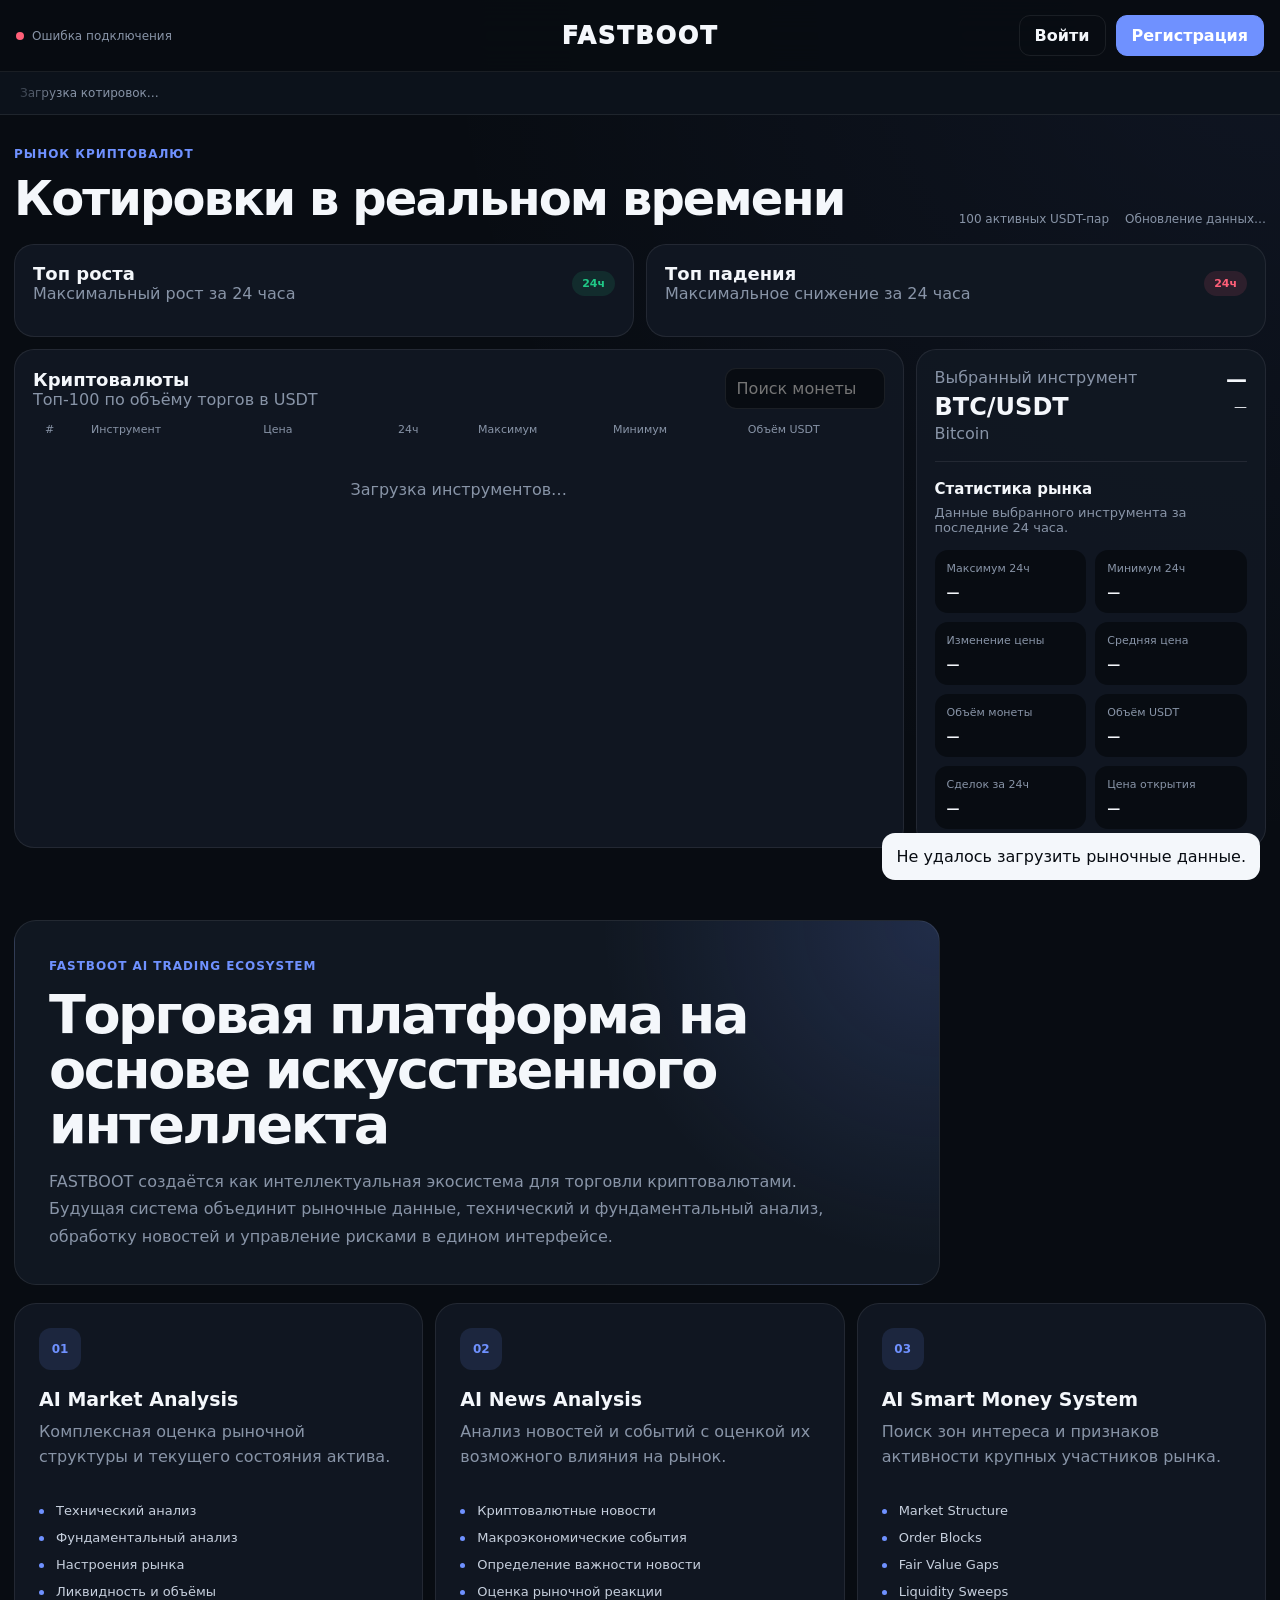
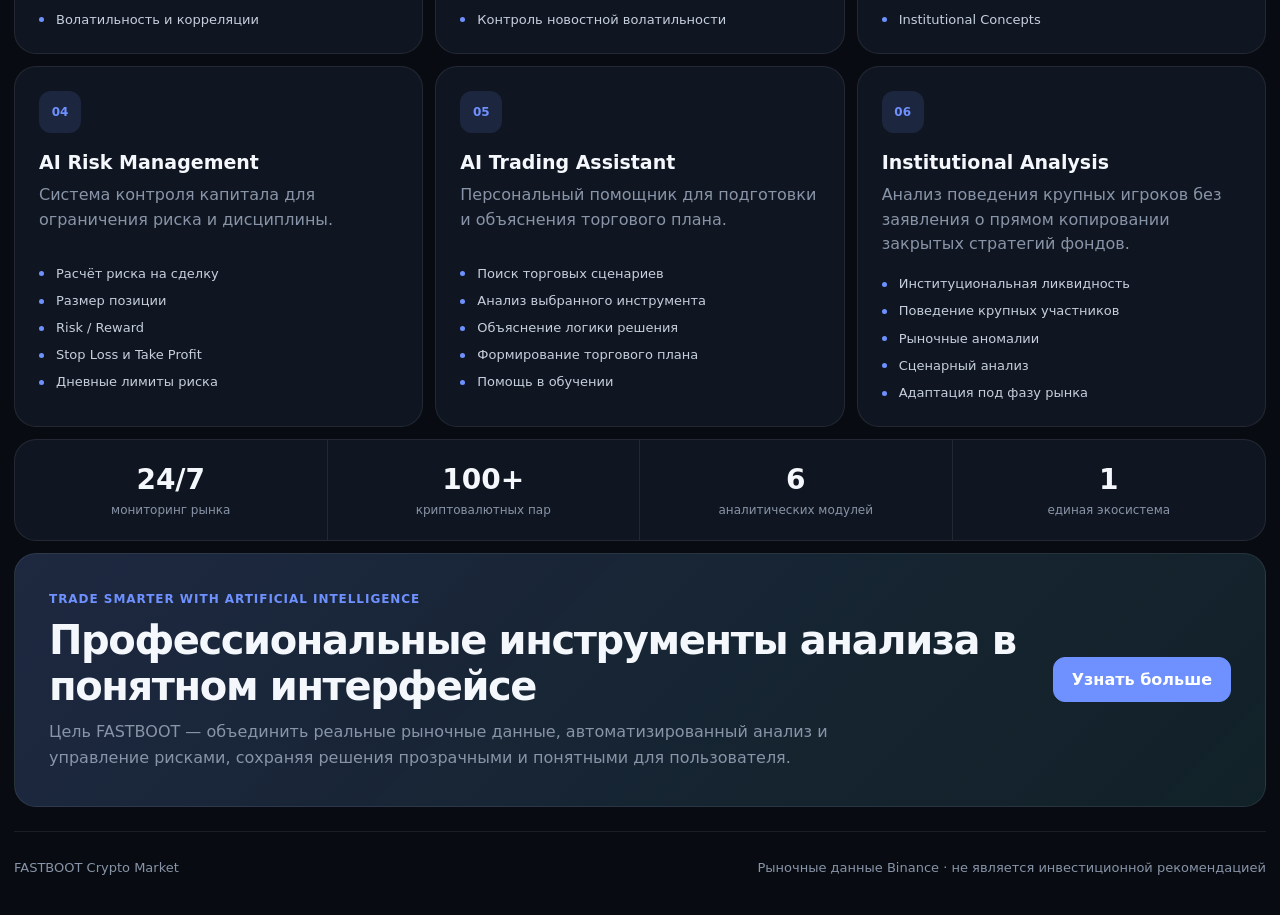
<file: index.html>
<!doctype html>
<html lang="ru">
<head>
  <meta charset="UTF-8">
  <meta name="viewport" content="width=device-width, initial-scale=1, maximum-scale=1">
  <meta name="theme-color" content="#080c12">
  <meta name="description" content="FASTBOOT — обзор криптовалютного рынка с реальными котировками.">
  <title>FASTBOOT — Crypto Market</title>
  <link rel="stylesheet" href="styles.css">
</head>

<body>
  <header class="topbar">
    <div class="topbar-side topbar-left">
      <div class="status-wrap">
        <span id="connectionDot" class="connection-dot"></span>
        <span id="connectionText">Подключение…</span>
      </div>
    </div>

    <a class="brand" href="#" aria-label="FASTBOOT — главная">FASTBOOT</a>

    <div class="topbar-side auth-actions">
      <a id="loginButton" class="auth-button ghost-button" href="login.html">
        Войти
      </a>
      <a id="registerButton" class="auth-button primary-button" href="register.html">
        Регистрация
      </a>
    </div>
  </header>

  <section class="ticker-bar" aria-label="Криптовалютные котировки">
    <div id="tickerTrack" class="ticker-track">
      <span class="ticker-loading">Загрузка котировок…</span>
    </div>
  </section>

  <main class="app-shell">
    <section class="market-overview">
      <div>
        <span class="section-kicker">Рынок криптовалют</span>
        <h1>Котировки в реальном времени</h1>
      </div>

      <div class="overview-meta">
        <span>100 активных USDT-пар</span>
        <span id="lastUpdate">Обновление данных…</span>
      </div>
    </section>

    <section class="movers-grid">
      <article class="panel mover-panel">
        <div class="section-head">
          <div>
            <h2>Топ роста</h2>
            <span class="muted">Максимальный рост за 24 часа</span>
          </div>
          <span class="mover-badge up">24ч</span>
        </div>
        <div id="topGainers" class="mover-list"></div>
      </article>

      <article class="panel mover-panel">
        <div class="section-head">
          <div>
            <h2>Топ падения</h2>
            <span class="muted">Максимальное снижение за 24 часа</span>
          </div>
          <span class="mover-badge down">24ч</span>
        </div>
        <div id="topLosers" class="mover-list"></div>
      </article>
    </section>

    <section class="main-grid">
      <article class="panel market-list-panel">
        <div class="section-head market-list-head">
          <div>
            <h2>Криптовалюты</h2>
            <span class="muted">Топ‑100 по объёму торгов в USDT</span>
          </div>

          <input id="searchInput" class="search-input"
            type="search" placeholder="Поиск монеты">
        </div>

        <div class="market-table-head">
          <span>#</span>
          <span>Инструмент</span>
          <span>Цена</span>
          <span>24ч</span>
          <span>Максимум</span>
          <span>Минимум</span>
          <span>Объём USDT</span>
        </div>

        <div id="symbols" class="market-list">
          <div class="list-loading">Загрузка инструментов…</div>
        </div>
      </article>

      <aside class="panel selected-market-panel">
        <div class="selected-header">
          <div>
            <span class="muted">Выбранный инструмент</span>
            <h2 id="selectedSymbol">BTC/USDT</h2>
            <span id="selectedName" class="muted">Bitcoin</span>
          </div>

          <div class="selected-price">
            <strong id="selectedPrice">—</strong>
            <span id="selectedChange">—</span>
          </div>
        </div>

        <div class="selected-divider"></div>

        <h3>Статистика рынка</h3>
        <p class="selected-description">
          Данные выбранного инструмента за последние 24 часа.
        </p>

        <div class="stats-grid">
          <div>
            <span>Максимум 24ч</span>
            <strong id="dayHigh">—</strong>
          </div>

          <div>
            <span>Минимум 24ч</span>
            <strong id="dayLow">—</strong>
          </div>

          <div>
            <span>Изменение цены</span>
            <strong id="priceChange">—</strong>
          </div>

          <div>
            <span>Средняя цена</span>
            <strong id="weightedAverage">—</strong>
          </div>

          <div>
            <span>Объём монеты</span>
            <strong id="baseVolume">—</strong>
          </div>

          <div>
            <span>Объём USDT</span>
            <strong id="quoteVolume">—</strong>
          </div>

          <div>
            <span>Сделок за 24ч</span>
            <strong id="tradeCount">—</strong>
          </div>

          <div>
            <span>Цена открытия</span>
            <strong id="openPrice">—</strong>
          </div>
        </div>
      </aside>
    </section>

    <section class="ai-ecosystem-section" id="ai-ecosystem">
      <div class="ai-hero">
        <div class="ai-hero-copy">
          <span class="section-kicker">FASTBOOT AI TRADING ECOSYSTEM</span>
          <h2>Торговая платформа на основе искусственного интеллекта</h2>
          <p>
            FASTBOOT создаётся как интеллектуальная экосистема для торговли
            криптовалютами. Будущая система объединит рыночные данные,
            технический и фундаментальный анализ, обработку новостей и
            управление рисками в едином интерфейсе.
          </p>
        </div>
      </div>

      <div class="ai-features-grid">
        <article class="ai-feature-card">
          <div class="ai-feature-icon">01</div>
          <h3>AI Market Analysis</h3>
          <p>
            Комплексная оценка рыночной структуры и текущего состояния актива.
          </p>
          <ul>
            <li>Технический анализ</li>
            <li>Фундаментальный анализ</li>
            <li>Настроения рынка</li>
            <li>Ликвидность и объёмы</li>
            <li>Волатильность и корреляции</li>
          </ul>
        </article>

        <article class="ai-feature-card">
          <div class="ai-feature-icon">02</div>
          <h3>AI News Analysis</h3>
          <p>
            Анализ новостей и событий с оценкой их возможного влияния на рынок.
          </p>
          <ul>
            <li>Криптовалютные новости</li>
            <li>Макроэкономические события</li>
            <li>Определение важности новости</li>
            <li>Оценка рыночной реакции</li>
            <li>Контроль новостной волатильности</li>
          </ul>
        </article>

        <article class="ai-feature-card">
          <div class="ai-feature-icon">03</div>
          <h3>AI Smart Money System</h3>
          <p>
            Поиск зон интереса и признаков активности крупных участников рынка.
          </p>
          <ul>
            <li>Market Structure</li>
            <li>Order Blocks</li>
            <li>Fair Value Gaps</li>
            <li>Liquidity Sweeps</li>
            <li>Institutional Concepts</li>
          </ul>
        </article>

        <article class="ai-feature-card">
          <div class="ai-feature-icon">04</div>
          <h3>AI Risk Management</h3>
          <p>
            Система контроля капитала для ограничения риска и дисциплины.
          </p>
          <ul>
            <li>Расчёт риска на сделку</li>
            <li>Размер позиции</li>
            <li>Risk / Reward</li>
            <li>Stop Loss и Take Profit</li>
            <li>Дневные лимиты риска</li>
          </ul>
        </article>

        <article class="ai-feature-card">
          <div class="ai-feature-icon">05</div>
          <h3>AI Trading Assistant</h3>
          <p>
            Персональный помощник для подготовки и объяснения торгового плана.
          </p>
          <ul>
            <li>Поиск торговых сценариев</li>
            <li>Анализ выбранного инструмента</li>
            <li>Объяснение логики решения</li>
            <li>Формирование торгового плана</li>
            <li>Помощь в обучении</li>
          </ul>
        </article>

        <article class="ai-feature-card">
          <div class="ai-feature-icon">06</div>
          <h3>Institutional Analysis</h3>
          <p>
            Анализ поведения крупных игроков без заявления о прямом копировании
            закрытых стратегий фондов.
          </p>
          <ul>
            <li>Институциональная ликвидность</li>
            <li>Поведение крупных участников</li>
            <li>Рыночные аномалии</li>
            <li>Сценарный анализ</li>
            <li>Адаптация под фазу рынка</li>
          </ul>
        </article>
      </div>

      <div class="ai-metrics">
        <div>
          <strong>24/7</strong>
          <span>мониторинг рынка</span>
        </div>
        <div>
          <strong>100+</strong>
          <span>криптовалютных пар</span>
        </div>
        <div>
          <strong>6</strong>
          <span>аналитических модулей</span>
        </div>
        <div>
          <strong>1</strong>
          <span>единая экосистема</span>
        </div>
      </div>

      <div class="ai-closing-banner">
        <div>
          <span class="section-kicker">TRADE SMARTER WITH ARTIFICIAL INTELLIGENCE</span>
          <h2>Профессиональные инструменты анализа в понятном интерфейсе</h2>
          <p>
            Цель FASTBOOT — объединить реальные рыночные данные,
            автоматизированный анализ и управление рисками, сохраняя решения
            прозрачными и понятными для пользователя.
          </p>
        </div>

        <button id="learnMoreButton" class="ai-cta-button" type="button">
          Узнать больше
        </button>
      </div>
    </section>
  </main>

  <footer class="footer">
    <span>FASTBOOT Crypto Market</span>
    <span>Рыночные данные Binance · не является инвестиционной рекомендацией</span>
  </footer>

  <div id="toast" class="toast hidden" role="status" aria-live="polite"></div>
  <script src="app.js"></script>

  <div id="projectInfoModal" class="project-info-overlay hidden" role="dialog" aria-modal="true" aria-labelledby="projectInfoTitle">
    <article class="project-info-card">
      <button id="closeProjectInfoModal" class="project-info-close" type="button" aria-label="Закрыть">×</button>

      <span class="section-kicker">FASTBOOT PLATFORM</span>
      <h2 id="projectInfoTitle">Как устроен FASTBOOT</h2>

      <p class="project-info-lead">
        FASTBOOT объединяет анализ рынка, автоматический AI-режим,
        ручные торговые сигналы, управление риском и торговый терминал.
      </p>

      <div class="project-info-grid">
        <section>
          <strong>AI Assistant</strong>
          <p>
            Специализированные агенты анализируют цену, объёмы, новости,
            ликвидность, структуру рынка и действия крупных участников.
          </p>
        </section>

        <section>
          <strong>Два режима</strong>
          <p>
            В автоматическом режиме система сопровождает сделки самостоятельно.
            В ручном пользователь изучает анализ и подтверждает каждый вход.
          </p>
        </section>

        <section>
          <strong>Risk Engine</strong>
          <p>
            Перед входом рассчитываются объём позиции, маржа, кредитное плечо,
            ожидаемый убыток, потенциальная прибыль и цена ликвидации.
          </p>
        </section>

        <section>
          <strong>Trading Terminal</strong>
          <p>
            Ручная торговля с Market и Limit ордерами, TP/SL,
            кредитным плечом, историей сделок и контролем комиссий.
          </p>
        </section>
      </div>

      <div class="project-info-article">
        <h3>Как формируется торговый сценарий</h3>
        <p>
          Сначала быстрый сканер отбирает монеты с заметным изменением цены,
          объёма или волатильности. Затем шесть AI-агентов формируют независимые
          оценки. Trading Assistant объединяет их в сценарий, а Risk Management
          проверяет вход, Stop Loss, Take Profit и соотношение риска к прибыли.
        </p>
        <p>
          AI не должен напрямую распоряжаться балансом. Сначала создаётся сигнал,
          затем сервер повторно проверяет цену и риск, и только после подтверждения
          пользователя отправляет ордер на исполнение.
        </p>
      </div>

      <p class="project-info-risk">
        Торговля цифровыми активами связана с риском. Расчёты и сигналы
        не гарантируют положительный результат.
      </p>
    </article>
  </div>

</body>
</html>
</file>
<file: styles.css>
:root {
  color-scheme: dark;
  --bg: #080c12;
  --panel: #111823;
  --panel-soft: #17202d;
  --text: #f4f7fb;
  --muted: #8894a7;
  --accent: #6f91ff;
  --border: rgba(255, 255, 255, 0.08);
  --green: #20c987;
  --red: #ff5f78;
  --warning: #ffbd66;
}

* { box-sizing: border-box; }

body {
  margin: 0;
  min-width: 320px;
  background:
    radial-gradient(circle at top right, rgba(111, 145, 255, 0.07), transparent 30%),
    var(--bg);
  color: var(--text);
  font-family: Inter, ui-sans-serif, system-ui, -apple-system, BlinkMacSystemFont, "Segoe UI", sans-serif;
}

button, input { font: inherit; }
button { cursor: pointer; }
a { color: inherit; text-decoration: none; }

.topbar {
  position: sticky;
  top: 0;
  z-index: 50;
  display: grid;
  grid-template-columns: 1fr auto 1fr;
  align-items: center;
  min-height: 72px;
  padding: 0 max(16px, calc((100vw - 1280px) / 2));
  border-bottom: 1px solid var(--border);
  background: rgba(8, 12, 18, 0.92);
  backdrop-filter: blur(18px);
}

.brand {
  grid-column: 2;
  font-size: 24px;
  font-weight: 950;
  letter-spacing: 0.08em;
}

.topbar-side { display: flex; align-items: center; }
.topbar-left { justify-content: flex-start; }
.auth-actions { justify-content: flex-end; gap: 10px; }

.status-wrap {
  display: flex;
  align-items: center;
  gap: 8px;
  color: var(--muted);
  font-size: 12px;
}

.connection-dot {
  width: 8px;
  height: 8px;
  border-radius: 50%;
  background: var(--warning);
}

.connection-dot.online {
  background: var(--green);
  box-shadow: 0 0 0 4px rgba(32, 201, 135, 0.1);
}

.connection-dot.offline { background: var(--red); }

.auth-button {
  border-radius: 11px;
  padding: 10px 15px;
  font-weight: 750;
}

.ghost-button {
  border: 1px solid var(--border);
  background: transparent;
  color: var(--text);
}

.primary-button {
  border: 1px solid var(--accent);
  background: var(--accent);
  color: white;
}

.ticker-bar {
  position: relative;
  z-index: 30;
  width: 100%;
  overflow: hidden;
  border-bottom: 1px solid var(--border);
  background: #0c121b;
}

.ticker-bar::before,
.ticker-bar::after {
  position: absolute;
  top: 0;
  bottom: 0;
  z-index: 2;
  width: 60px;
  content: "";
  pointer-events: none;
}

.ticker-bar::before {
  left: 0;
  background: linear-gradient(90deg, #0c121b, transparent);
}

.ticker-bar::after {
  right: 0;
  background: linear-gradient(270deg, #0c121b, transparent);
}

.ticker-track {
  display: flex;
  width: max-content;
  min-height: 42px;
  align-items: center;
  animation: ticker-scroll 55s linear infinite;
}

.ticker-track:hover { animation-play-state: paused; }
.ticker-group { display: flex; flex-shrink: 0; align-items: center; }

.ticker-item {
  display: inline-flex;
  align-items: center;
  gap: 7px;
  padding: 0 18px;
  border-right: 1px solid var(--border);
  font-size: 12px;
  white-space: nowrap;
}

.ticker-symbol { font-weight: 800; }
.ticker-loading { padding: 12px 20px; color: var(--muted); font-size: 12px; }

@keyframes ticker-scroll {
  from { transform: translateX(0); }
  to { transform: translateX(-50%); }
}

.app-shell {
  width: min(100% - 28px, 1280px);
  margin: 28px auto 0;
}

.market-overview {
  display: flex;
  align-items: flex-end;
  justify-content: space-between;
  gap: 18px;
  margin-bottom: 18px;
}

.section-kicker {
  color: var(--accent);
  font-size: 12px;
  font-weight: 800;
  text-transform: uppercase;
  letter-spacing: 0.08em;
}

.market-overview h1 {
  margin: 8px 0 0;
  font-size: clamp(28px, 5vw, 48px);
  letter-spacing: -0.04em;
}

.overview-meta {
  display: flex;
  gap: 16px;
  color: var(--muted);
  font-size: 12px;
}

.panel {
  border: 1px solid var(--border);
  border-radius: 20px;
  padding: 18px;
  background: rgba(17, 24, 35, 0.94);
}

.movers-grid {
  display: grid;
  grid-template-columns: 1fr 1fr;
  gap: 12px;
  margin-bottom: 12px;
}

.section-head {
  display: flex;
  align-items: center;
  justify-content: space-between;
  gap: 16px;
}

h2, h3 { margin: 0; }
h2 { font-size: 18px; }
h3 { font-size: 15px; }

.muted { color: var(--muted); }

.mover-badge {
  border-radius: 999px;
  padding: 6px 10px;
  font-size: 11px;
  font-weight: 800;
}

.mover-badge.up {
  background: rgba(32, 201, 135, 0.12);
  color: var(--green);
}

.mover-badge.down {
  background: rgba(255, 95, 120, 0.12);
  color: var(--red);
}

.mover-list {
  display: grid;
  grid-template-columns: repeat(5, minmax(0, 1fr));
  gap: 7px;
  margin-top: 15px;
}

.mover-item {
  border: 1px solid transparent;
  border-radius: 13px;
  padding: 11px;
  background: var(--bg);
  color: var(--text);
  text-align: left;
}

.mover-item:hover,
.mover-item.selected {
  border-color: var(--accent);
}

.mover-item strong,
.mover-item span {
  display: block;
}

.mover-item strong {
  overflow: hidden;
  text-overflow: ellipsis;
}

.mover-item .mover-price {
  margin: 7px 0 4px;
  font-size: 12px;
}

.main-grid {
  display: grid;
  grid-template-columns: minmax(0, 1.65fr) minmax(300px, 0.65fr);
  gap: 12px;
}

.market-list-panel { min-width: 0; }
.market-list-head { margin-bottom: 14px; }

.search-input {
  width: 160px;
  border: 1px solid var(--border);
  border-radius: 11px;
  outline: none;
  padding: 10px 11px;
  background: var(--bg);
  color: var(--text);
}

.search-input:focus { border-color: var(--accent); }

.market-table-head,
.market-row {
  display: grid;
  grid-template-columns: 36px minmax(125px, 1.3fr) minmax(90px, 1fr) 70px minmax(85px, 1fr) minmax(85px, 1fr) minmax(100px, 1fr);
  align-items: center;
  gap: 10px;
}

.market-table-head {
  padding: 0 12px 9px;
  color: var(--muted);
  font-size: 11px;
}

.market-list {
  display: grid;
  gap: 4px;
  max-height: 670px;
  overflow: auto;
  scrollbar-width: thin;
}

.market-row {
  width: 100%;
  border: 1px solid transparent;
  border-radius: 13px;
  padding: 11px 12px;
  background: transparent;
  color: var(--text);
  text-align: left;
}

.market-row:hover,
.market-row.selected {
  border-color: var(--border);
  background: rgba(255, 255, 255, 0.04);
}

.market-rank { color: var(--muted); }

.market-name strong,
.market-name span {
  display: block;
}

.market-name span {
  margin-top: 3px;
  color: var(--muted);
  font-size: 11px;
}

.market-value { text-align: right; font-size: 13px; }
.up { color: var(--green) !important; }
.down { color: var(--red) !important; }

.list-loading,
.empty-list {
  padding: 35px 10px;
  color: var(--muted);
  text-align: center;
}

.selected-market-panel {
  position: sticky;
  top: 126px;
  align-self: start;
}

.selected-header {
  display: flex;
  justify-content: space-between;
  gap: 16px;
}

.selected-header h2 {
  margin: 6px 0 3px;
  font-size: 24px;
}

.selected-price {
  text-align: right;
}

.selected-price strong,
.selected-price span {
  display: block;
}

.selected-price strong {
  font-size: 21px;
}

.selected-price span {
  margin-top: 7px;
  font-size: 13px;
}

.selected-divider {
  height: 1px;
  margin: 18px 0;
  background: var(--border);
}

.selected-description {
  margin: 7px 0 15px;
  color: var(--muted);
  font-size: 13px;
}

.stats-grid {
  display: grid;
  grid-template-columns: 1fr 1fr;
  gap: 9px;
}

.stats-grid div {
  border-radius: 13px;
  padding: 12px;
  background: var(--bg);
}

.stats-grid span {
  display: block;
  margin-bottom: 7px;
  color: var(--muted);
  font-size: 11px;
}

.stats-grid strong {
  overflow-wrap: anywhere;
  font-size: 13px;
}

.footer {
  display: flex;
  width: min(100% - 28px, 1280px);
  justify-content: space-between;
  gap: 16px;
  margin: 0 auto;
  border-top: 1px solid var(--border);
  padding: 28px 0 40px;
  color: var(--muted);
  font-size: 13px;
}

.toast {
  position: fixed;
  right: 20px;
  bottom: 20px;
  z-index: 100;
  min-width: 260px;
  max-width: calc(100% - 40px);
  border-radius: 13px;
  padding: 14px;
  background: var(--text);
  color: var(--bg);
  text-align: center;
}

.hidden { display: none !important; }

@media (max-width: 1050px) {
  .main-grid { grid-template-columns: 1fr; }
  .selected-market-panel { position: static; }
  .mover-list { grid-template-columns: repeat(3, 1fr); }
}

@media (max-width: 760px) {
  .topbar { grid-template-columns: auto 1fr auto; padding: 0 12px; }
  .brand { grid-column: 2; justify-self: center; font-size: 20px; }
  .status-wrap span:last-child { display: none; }
  .auth-actions { gap: 6px; }
  .auth-button { padding: 8px 10px; font-size: 12px; }

  .market-overview {
    align-items: flex-start;
    flex-direction: column;
  }

  .overview-meta { flex-direction: column; gap: 4px; }
  .movers-grid { grid-template-columns: 1fr; }
  .mover-list { grid-template-columns: repeat(2, 1fr); }

  .market-table-head {
    display: none;
  }

  .market-row {
    grid-template-columns: 28px minmax(110px, 1fr) auto 62px;
  }

  .market-row .mobile-hidden {
    display: none;
  }

  .stats-grid { grid-template-columns: 1fr 1fr; }
  .footer { flex-direction: column; }
}

@media (max-width: 440px) {
.ghost-button { display: none;
}
  .topbar { grid-template-columns: 28px 1fr auto; }
  .brand { font-size: 18px; }
  .market-list-head {
    align-items: flex-start;
    flex-direction: column;
  }
  .search-input { width: 100%; }
  .stats-grid { grid-template-columns: 1fr; }
}


.ai-ecosystem-section {
  margin-top: 72px;
  padding-bottom: 24px;
}

.ai-hero {
  display: grid;
  grid-template-columns: minmax(0, 1.5fr) minmax(260px, 0.5fr);
  gap: 18px;
  align-items: stretch;
  margin-bottom: 18px;
}

.ai-hero-copy,
.ai-status-card,
.ai-feature-card,
.ai-closing-banner,
.ai-metrics {
  border: 1px solid var(--border);
  border-radius: 22px;
  background: rgba(17, 24, 35, 0.94);
}

.ai-hero-copy {
  padding: 34px;
  background:
    radial-gradient(circle at top right, rgba(111, 145, 255, 0.18), transparent 34%),
    rgba(17, 24, 35, 0.96);
}

.ai-hero-copy h2 {
  max-width: 760px;
  margin: 13px 0 16px;
  font-size: clamp(30px, 5vw, 54px);
  line-height: 1.02;
  letter-spacing: -0.045em;
}

.ai-hero-copy p {
  max-width: 820px;
  margin: 0;
  color: var(--muted);
  font-size: 16px;
  line-height: 1.7;
}

.ai-status-card {
  display: flex;
  flex-direction: column;
  justify-content: center;
  padding: 28px;
}

.ai-status-label {
  color: var(--accent);
  font-size: 12px;
  font-weight: 800;
  letter-spacing: 0.08em;
  text-transform: uppercase;
}

.ai-status-card strong {
  margin: 12px 0;
  font-size: 28px;
}

.ai-status-card p {
  margin: 0;
  color: var(--muted);
  line-height: 1.55;
}

.ai-features-grid {
  display: grid;
  grid-template-columns: repeat(3, minmax(0, 1fr));
  gap: 12px;
}

.ai-feature-card {
  min-height: 100%;
  padding: 24px;
  transition: transform 180ms ease, border-color 180ms ease;
}

.ai-feature-card:hover {
  transform: translateY(-3px);
  border-color: rgba(111, 145, 255, 0.45);
}

.ai-feature-icon {
  display: grid;
  width: 42px;
  height: 42px;
  place-items: center;
  margin-bottom: 18px;
  border-radius: 12px;
  background: rgba(111, 145, 255, 0.13);
  color: var(--accent);
  font-size: 12px;
  font-weight: 900;
}

.ai-feature-card h3 {
  margin-bottom: 10px;
  font-size: 19px;
}

.ai-feature-card > p {
  min-height: 64px;
  margin: 0 0 18px;
  color: var(--muted);
  line-height: 1.55;
}

.ai-feature-card ul {
  display: grid;
  gap: 9px;
  margin: 0;
  padding: 0;
  list-style: none;
}

.ai-feature-card li {
  position: relative;
  padding-left: 17px;
  color: #c6cfdd;
  font-size: 13px;
  line-height: 1.4;
}

.ai-feature-card li::before {
  position: absolute;
  top: 0.52em;
  left: 0;
  width: 5px;
  height: 5px;
  border-radius: 50%;
  background: var(--accent);
  content: "";
}

.ai-metrics {
  display: grid;
  grid-template-columns: repeat(4, 1fr);
  margin-top: 12px;
  overflow: hidden;
}

.ai-metrics div {
  padding: 23px;
  border-right: 1px solid var(--border);
  text-align: center;
}

.ai-metrics div:last-child {
  border-right: 0;
}

.ai-metrics strong,
.ai-metrics span {
  display: block;
}

.ai-metrics strong {
  margin-bottom: 7px;
  font-size: 28px;
}

.ai-metrics span {
  color: var(--muted);
  font-size: 12px;
}

.ai-closing-banner {
  display: flex;
  align-items: center;
  justify-content: space-between;
  gap: 32px;
  margin-top: 12px;
  padding: 34px;
  background:
    linear-gradient(135deg, rgba(111, 145, 255, 0.14), rgba(32, 201, 135, 0.06)),
    rgba(17, 24, 35, 0.96);
}

.ai-closing-banner h2 {
  margin: 10px 0;
  font-size: clamp(25px, 4vw, 40px);
  letter-spacing: -0.035em;
}

.ai-closing-banner p {
  max-width: 820px;
  margin: 0;
  color: var(--muted);
  line-height: 1.65;
}

.ai-cta-button {
  flex-shrink: 0;
  border: 1px solid var(--accent);
  border-radius: 12px;
  padding: 12px 18px;
  background: var(--accent);
  color: white;
  font-weight: 800;
}

@media (max-width: 1000px) {
  .ai-hero {
    grid-template-columns: 1fr;
  }

  .ai-features-grid {
    grid-template-columns: repeat(2, minmax(0, 1fr));
  }
}

@media (max-width: 700px) {
  .ai-ecosystem-section {
    margin-top: 48px;
  }

  .ai-hero-copy,
  .ai-status-card,
  .ai-feature-card,
  .ai-closing-banner {
    padding: 22px;
  }

  .ai-features-grid,
  .ai-metrics {
    grid-template-columns: 1fr;
  }

  .ai-metrics div {
    border-right: 0;
    border-bottom: 1px solid var(--border);
  }

  .ai-metrics div:last-child {
    border-bottom: 0;
  }

  .ai-closing-banner {
    align-items: flex-start;
    flex-direction: column;
  }

  .ai-cta-button {
    width: 100%;
  }
}

/* Mobile header fix: both Login and Registration remain visible */
@media (max-width: 440px) {
  .topbar {
    grid-template-columns: 24px minmax(72px, 1fr) auto;
    min-height: 64px;
    padding: 0 8px;
  }

  .brand {
    grid-column: 2;
    justify-self: center;
    font-size: 16px;
    letter-spacing: 0.04em;
    white-space: nowrap;
  }

  .topbar-left {
    min-width: 24px;
  }

  .status-wrap {
    gap: 0;
  }

  .status-wrap span:last-child {
    display: none;
  }

  .auth-actions {
    min-width: 0;
    gap: 4px;
  }

  .auth-button,
  .ghost-button,
  .primary-button {
    display: inline-flex;
    align-items: center;
    justify-content: center;
    min-height: 34px;
    border-radius: 9px;
    padding: 7px 8px;
    font-size: 10px;
    line-height: 1;
    white-space: nowrap;
  }

  .ghost-button {
    border: 1px solid var(--border);
    background: transparent;
    color: var(--text);
  }

  .primary-button {
    border: 1px solid var(--accent);
    background: var(--accent);
    color: #fff;
  }
}

@media (max-width: 370px) {
  .topbar {
    grid-template-columns: 18px minmax(62px, 1fr) auto;
    padding: 0 5px;
  }

  .brand {
    font-size: 14px;
  }

  .auth-actions {
    gap: 3px;
  }

  .auth-button,
  .ghost-button,
  .primary-button {
    padding: 7px 6px;
    font-size: 9px;
  }
}


/* ===== FASTBOOT V6 PROJECT INFO ===== */
body.modal-open {
  overflow: hidden;
}

.project-info-overlay {
  position: fixed;
  inset: 0;
  z-index: 100;
  display: grid;
  place-items: center;
  padding: 20px;
  background: rgba(3, 7, 13, .82);
  backdrop-filter: blur(10px);
}

.project-info-card {
  position: relative;
  width: min(920px, 100%);
  max-height: 90vh;
  overflow: auto;
  border: 1px solid var(--border);
  border-radius: 24px;
  padding: 32px;
  background: #101722;
  box-shadow: 0 30px 80px rgba(0, 0, 0, .45);
}

.project-info-close {
  position: absolute;
  top: 16px;
  right: 18px;
  border: 0;
  background: transparent;
  color: var(--text);
  font-size: 28px;
  cursor: pointer;
}

.project-info-card h2 {
  margin: 10px 0 12px;
  font-size: clamp(28px, 4vw, 44px);
}

.project-info-lead {
  max-width: 760px;
  color: var(--muted);
  font-size: 16px;
  line-height: 1.7;
}

.project-info-grid {
  display: grid;
  grid-template-columns: repeat(2, 1fr);
  gap: 12px;
  margin-top: 24px;
}

.project-info-grid section,
.project-info-article {
  border: 1px solid var(--border);
  border-radius: 16px;
  padding: 18px;
  background: rgba(111,145,255,.04);
}

.project-info-grid strong {
  display: block;
  margin-bottom: 8px;
}

.project-info-grid p,
.project-info-article p {
  margin: 0;
  color: var(--muted);
  line-height: 1.65;
}

.project-info-article {
  margin-top: 12px;
}

.project-info-article h3 {
  margin-top: 0;
}

.project-info-article p + p {
  margin-top: 12px;
}

.project-info-risk {
  margin: 16px 0 0;
  color: var(--muted);
  font-size: 12px;
}

@media (max-width: 680px) {
  .project-info-card {
    padding: 24px 18px;
  }

  .project-info-grid {
    grid-template-columns: 1fr;
  }
}
</file>
